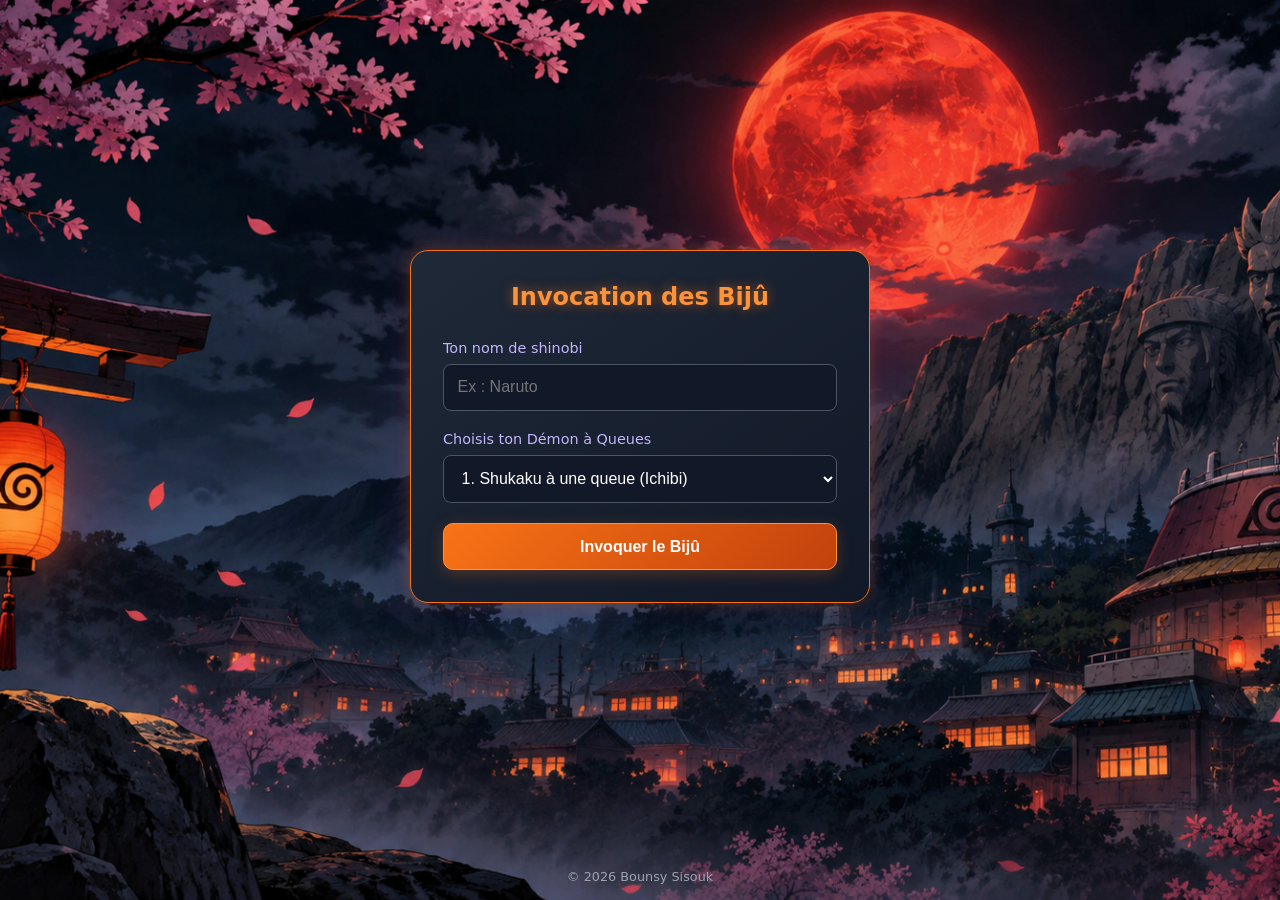
<file: index.html>
<!DOCTYPE html>
<html lang="fr">
<head>
  <meta charset="UTF-8">
  <meta name="viewport" content="width=device-width, initial-scale=1.0">
  <title>kata-web-5-la-machine---invocation</title>
  <link rel="stylesheet" href="style.css">
  <script src="script.js" defer></script>
</head>
<body>

  <!-- Conteneur principal centré sur la page -->
  <main class="page-conteneur">
    <div id="fumee" class="fumee"></div>
    
    <!-- Carte contenant le formulaire d'invocation -->
    <section class="carte-invocation">
      <h1>Invocation des Bijû</h1>
      <form id="invocation">
        
        <div class="champ-formulaire">
          <label for="prenom">Ton nom de shinobi</label>
          <input type="text" id="prenom" placeholder="Ex : Naruto" required>
        </div>

        <div class="champ-formulaire">
          <label for="creature">Choisis ton Démon à Queues</label>
          <select id="creature" required>
            <option value="Shukaku, le Démon à Une Queue">1. Shukaku à une queue (Ichibi)</option>
            <option value="Matatabi, le Démon à Deux Queues">2. Matatabi à deux queues (Nibi)</option>
            <option value="Isobu, le Démon à Trois Queues">3. Isobu à trois queues (Sanbi)</option>
            <option value="Son Gokû, le Démon à Quatre Queues">4. Son Gokû à quatre queues (Yonbi)</option>
            <option value="Kokuô, le Démon à Cinq Queues">5. Kokuô à cinq queues (Gobi)</option>
            <option value="Saiken, le Démon à Six Queues">6. Saiken à six queues (Rokubi)</option>
            <option value="Chômei, le Démon à Sept Queues">7. Chômei à sept queues (Nanabi)</option>
            <option value="Gyûki, le Démon à Huit Queues">8. Gyûki à huit queues (Hachibi)</option>
            <option value="Kurama, le Démon à Neuf Queues">9. Kurama à neuf queues (Kyûbi)</option>
          </select>
        </div>

        <button type="submit" class="bouton-action">Invoquer le Bijû</button>
      </form>
    </section>

    <!-- Carte de résultat (initialement cachée) -->
    <section id="resultat" class="carte-invocation cache">

        <img id="image-creature" alt="Bijû invoqué">
      
      <p id="message"></p>
      <button id="recommencer" class="bouton-action bouton-secondaire">
        Sceller à nouveau
      </button>
    </section>

  </main>
</body>
<footer>
    <p>
        &copy; 2026 Bounsy Sisouk
    </p>
</footer>
</html>
</file>
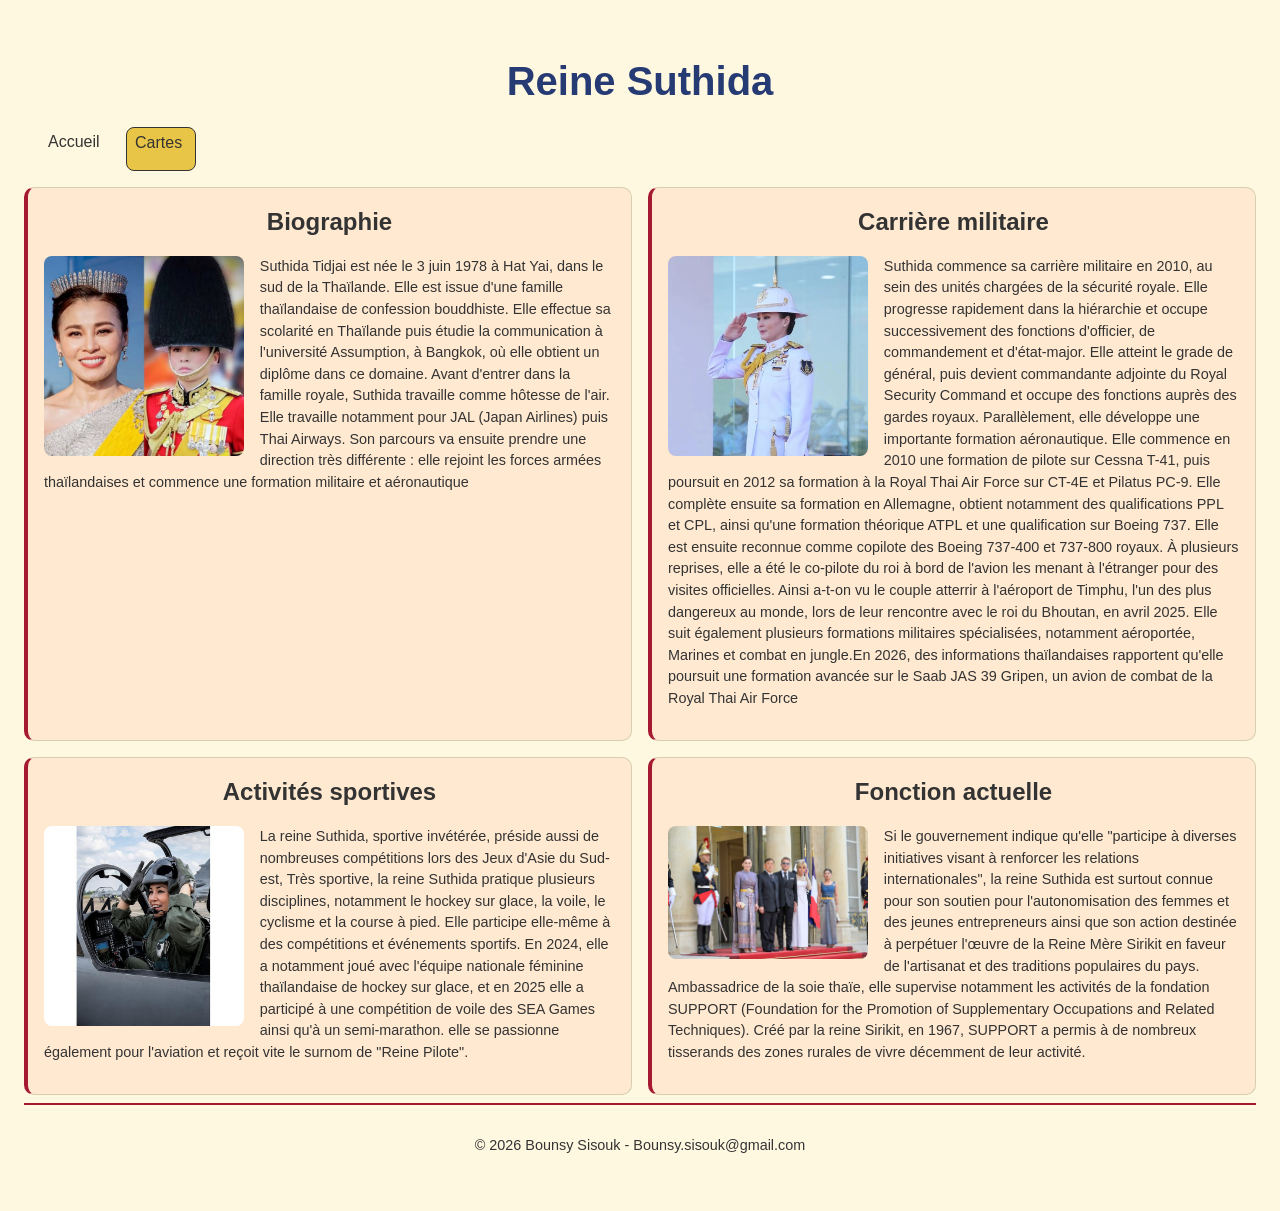
<file: bloc1/adapage/cartes.html>
<!DOCTYPE html>
<html lang="fr">
<head>
    <meta charset="UTF-8">
    <meta name="viewport" content="width=device-width, initial-scale=1.0">
    <title>Adapage</title>
    <link rel="stylesheet" href="style.css">
</head>
<body>
    <header class="site-header">
        <h1>Reine Suthida</h1>
        <nav class="site-nav">
            <ul>
                <li><a href="index.html">Accueil</a></li>
                <li><a href="cartes.html" aria-current="page">Cartes</a></li>
            </ul>
        </nav>
    </header>
<main>
    <div class="cartes">
        <article class="carte">
            <h2>Biographie</h2>

            <div class="contenu-carte">
                <img src="assets/Suthida_Tidjai.jpeg" alt="portrait de Suthida Tidjai">
                <p>Suthida Tidjai est née le 3 juin 1978 à Hat Yai, dans le sud de la Thaïlande. Elle est issue d'une famille thaïlandaise de confession bouddhiste.
Elle effectue sa scolarité en Thaïlande puis étudie la communication à l'université Assumption, à Bangkok, où elle obtient un diplôme dans ce domaine.
Avant d'entrer dans la famille royale, Suthida travaille comme hôtesse de l'air.
Elle travaille notamment pour JAL (Japan Airlines) puis Thai Airways.
Son parcours va ensuite prendre une direction très différente : elle rejoint les forces armées thaïlandaises et commence une formation militaire et aéronautique</p>
            </div>
        </article>

        <article class="carte">
            <h2>Carrière militaire</h2>

            <div class="contenu-carte">
                <img src="assets/suthida_militaire.jpg" alt="image de Suthida en tenue militaire">
                <p>Suthida commence sa carrière militaire en 2010, au sein des unités chargées de la sécurité royale. Elle progresse rapidement dans la hiérarchie et occupe successivement des fonctions d'officier, de commandement et d'état-major. Elle atteint le grade de général, puis devient commandante adjointe du Royal Security Command et occupe des fonctions auprès des gardes royaux.
Parallèlement, elle développe une importante formation aéronautique. Elle commence en 2010 une formation de pilote sur Cessna T-41, puis poursuit en 2012 sa formation à la Royal Thai Air Force sur CT-4E et Pilatus PC-9. Elle complète ensuite sa formation en Allemagne, obtient notamment des qualifications PPL et CPL, ainsi qu'une formation théorique ATPL et une qualification sur Boeing 737. Elle est ensuite reconnue comme copilote des Boeing 737-400 et 737-800 royaux. À plusieurs reprises, elle a été le co-pilote du roi à bord de l'avion les menant à l'étranger pour des visites officielles. Ainsi a-t-on vu le couple atterrir à l'aéroport de Timphu, l'un des plus dangereux au monde, lors de leur rencontre avec le roi du Bhoutan, en avril 2025.
Elle suit également plusieurs formations militaires spécialisées, notamment aéroportée, Marines et combat en jungle.En 2026, des informations thaïlandaises rapportent qu'elle poursuit une formation avancée sur le Saab JAS 39 Gripen, un avion de combat de la Royal Thai Air Force</p>
            </div>   
        </article>

        <article class="carte">
            <h2>Activités sportives</h2>

            <div class="contenu-carte">   
                <img src="assets/suthida_pilote.jpg" alt="Suthida lors d'un entrainement au pilotage">
                <p>La reine Suthida, sportive invétérée, préside aussi de nombreuses compétitions lors des Jeux d'Asie du Sud-est, Très sportive, la reine Suthida pratique plusieurs disciplines, notamment le hockey sur glace, la voile, le cyclisme et la course à pied. Elle participe elle-même à des compétitions et événements sportifs. En 2024, elle a notamment joué avec l'équipe nationale féminine thaïlandaise de hockey sur glace, et en 2025 elle a participé à une compétition de voile des SEA Games ainsi qu'à un semi-marathon. elle se passionne également pour l'aviation et reçoit vite le surnom de "Reine Pilote".</p>
        </div>
        </article>        
    
        <article class="carte">
            <h2>Fonction actuelle</h2>
            <div class="contenu-carte">
                <img src="assets/en_visite_en_france.jpg" alt="Suthida et Rama X en visite officiel en france">
                <p>Si le gouvernement indique qu'elle "participe à diverses initiatives visant à renforcer les relations internationales", la reine Suthida est surtout connue pour son soutien pour l'autonomisation des femmes et des jeunes entrepreneurs ainsi que son action destinée à perpétuer l'œuvre de la Reine Mère Sirikit en faveur de l'artisanat et des traditions populaires du pays. Ambassadrice de la soie thaïe, elle supervise notamment les activités de la  fondation SUPPORT (Foundation for the Promotion of Supplementary Occupations and Related Techniques). Créé par la reine Sirikit, en 1967, SUPPORT a permis à de nombreux tisserands des zones rurales de vivre décemment de leur activité.  </p>
            </div>
        </article>
    </div>
</main>
    
<footer>
    <p>&copy; 2026 Bounsy Sisouk - Bounsy.sisouk@gmail.com</p>
</footer>

</body>
</html>
</file>
<file: style.css>
/* ==========================================
   1. RESET ET STYLES DE BASE
   ========================================== */

* {
  box-sizing: border-box;
  margin: 0;
  padding: 0;
}

body {
  font-family: system-ui, -apple-system, sans-serif;
  /*image de fond*/
  background-image: url("image/image-fond.png");
  background-size: cover;
  background-position: center;
  background-repeat: no-repeat;
  background-attachment: fixed;

  color: #f3f4f6;
  min-height: 100vh;
  display: flex;
  flex-direction: column;
  justify-content: center;
  align-items: center;
  padding: 1.rem;
}

/* ==========================================
   2. CONTENEUR PRINCIPAL
   ========================================== */

.page-conteneur {
  width: 100%;
  max-width: 460px;
  margin: auto;
}

/* ==========================================
   3. CARTE D'INVOCATION
   ========================================== */

.carte-invocation {
  position: relative;
  overflow: hidden;
  background: linear-gradient(145deg, #1f2937, #111827);
  padding: 2rem;
  border-radius: 18px;
  border: 1px solid #f97316;
  text-align: center;
  box-shadow:
    0 0 15px rgba(249, 115, 22, 0.25),
    0 0 40px rgba(168, 85, 247, 0.12);
  animation: apparition 0.7s ease both;
}

h1 {
  font-size: 1.5rem;
  margin-bottom: 1.8rem;
  color: #fb923c;
  text-shadow: 0 0 12px rgba(249, 115, 22, 0.6);
}

/* ==========================================
   4. FORMULAIRE
   ========================================== */

form {
  display: flex;
  flex-direction: column;
  gap: 1.25rem;
}

.champ-formulaire {
  display: flex;
  flex-direction: column;
  text-align: left;
  gap: 0.5rem;
}

label {
  font-size: 0.9rem;
  color: #c4b5fd;
}

input,
select {
  width: 100%;
  padding: 0.85rem;
  border-radius: 8px;
  border: 1px solid #4b5563;
  background-color: #111827;
  color: #fff;
  font-size: 1rem;
  transition: border-color 0.3s, box-shadow 0.3s;
}

input:focus,
select:focus {
  outline: none;
  border-color: #f97316;
  box-shadow: 0 0 12px rgba(249, 115, 22, 0.3);
}

/* ==========================================
   5. BOUTONS
   ========================================== */

.bouton-action {
  padding: 0.85rem 1.5rem;
  border: 1px solid #fb923c;
  border-radius: 10px;
  background: linear-gradient(135deg, #f97316, #c2410c);
  color: #fff;
  font-weight: bold;
  font-size: 1rem;
  cursor: pointer;
  transition: transform 0.25s, box-shadow 0.25s;
  box-shadow: 0 4px 15px rgba(249, 115, 22, 0.25);
}

.bouton-action:hover {
  transform: translateY(-3px);
  box-shadow: 0 0 22px rgba(249, 115, 22, 0.6);
}

.bouton-action:active {
  transform: scale(0.97);
}

.bouton-secondaire {
  background: linear-gradient(135deg, #4b5563, #312e81);
  border-color: #818cf8;
  color: #fff;
  margin-top: 1rem;
}

.bouton-secondaire:hover {
  box-shadow: 0 0 18px rgba(129, 140, 248, 0.5);
}

/* ==========================================
   6. IMAGE DU BIJÛ
   ========================================== */

#image-creature {
  display: block;
  width: 100%;
  max-width: 450px;
  height: 400px;
  object-fit: contain;
  margin: 0 auto 1.5rem;
  filter: drop-shadow(0 0 20px rgba(249, 115, 22, 0.5));
  transition: transform 0.4s ease, filter 0.4s ease;
}
#resultat {
  width: 100%;
  max-width: 460px;
  overflow: hidden;
  opacity: 0;
  transform: scale(0.8);
  visibility: hidden;

  transition: opacity 0.5s ease,
              transform 0.5s ease,
              visibility 0.5s;
}

#resultat.visible {
  opacity: 1;
  transform: scale(1);
  visibility: visible;
}

#resultat img {
  max-width: 100%;
}

/* ==========================================
   7. MESSAGE DE RÉSULTAT
   ========================================== */

#message {
  font-size: 1.1rem;
  line-height: 1.6;
  color: #f3f4f6;
  padding: 1rem;
  border: 1px solid #8b5cf6;
  border-radius: 12px;
  background: rgba(88, 28, 135, 0.15);
  box-shadow: 0 0 15px rgba(168, 85, 247, 0.15);
}

/* ==========================================
   8. ANIMATIONS ET EFFETS VISUELS
   ========================================== */

  /* Effet de survole */
#image-creature:hover {
    transform: scale(1.2);
    filter: drop shadow(0 0 35px rgba(249, 115, 22, à,ç));
}

/* Fumée d'invocation */

.page-conteneur {
  position: relative;
}

.fumee {
  position: absolute;
  inset: 0;
  z-index: 10;
  pointer-events: none;
  opacity: 0;
  transform: scale(0.4);
  background-color: rgba(255, 0, 0, 0.5);

  background:
    radial-gradient(ellipse at 25% 50%, rgba(230, 230, 230, 0.9), transparent 35%),
    radial-gradient(ellipse at 70% 40%, rgba(190, 190, 190, 0.9), transparent 40%),
    radial-gradient(ellipse at 50% 75%, rgba(240, 240, 240, 0.8), transparent 35%);

  filter: blur(12px);

  transition:
    opacity 0.5s ease,
    transform 0.7s ease;
}

.fumee.active {
  opacity: 1;
  transform: scale(1.4);
}

/* ==========================================
   9. FOOTER
   ========================================== */

footer {
  padding: 1rem;
  color: #9ca3af;
  font-size: 0.8rem;
  text-align: center;
}

/* ==========================================
   10. CLASSES UTILITAIRES
   ========================================== */

.cache {
  display: none;
}

/* ==========================================
   11. RESPONSIVE
   ========================================== */

@media (max-width: 480px) {
  .carte-invocation {
    padding: 1.4rem;
  }

  h1 {
    font-size: 1.3rem;
  }

  #image-creature {
    max-height: 250px;
  }
}
</file>
<file: bloc1/adapage/style.css>
/** bases et reset */
* {
    font-family: 'Lucida sans', 'Lucida sans Regular', 'Lucide Grande', 'Lucide sans unicode', Geneva , Verdana, sans-serif;
    box-sizing: border-box;
}
html {
line-height: 1.5;
}
body {
    margin: 1.5rem;
    font-size: 1rem;
    line-height: 1.5;
    display: flex;
    flex-direction: column;
    gap: 0.5rem;
    background-color: #fff8e1;
    color: #333333;
}
img {
    max-width: 100%;
    height: auto;
    border-radius: 8px;
}
h1 {
    font-size: 2.5rem;
    text-align: center;
    color: #263b73;
    margin-bottom: 1rem;
}
h2 {
   font-size: 1.5rem;
   margin-top: 0;
   margin-bottom: 1rem; 
}
.site-nav a {
    display: block;
    width: 70px;
    min-height: 44px;
    padding: 0.2rem 0.5rem;
    text-decoration: none;
    color: #333333;
    border-radius: 8px;
}
.site-nav ul {
    list-style: none;
    padding: 0;
    margin: 0;
}
.site-nav a[aria-current="page"] {
    border: 1px solid;
    background-color:  #e8c547;
    color: #333333;
}
a:focus {
    outline: 3px solid;
    outline-offset: 2px;

}
main {
    min-height: 100vh;
    max-width: 1200px;
}
.cartes {
    display: flex;
    flex-direction: column;
    gap: 1rem;
}

.carte {
    display: flex;
    flex-direction: column;
    align-items: center;
    gap: 0.5     rem;
    border: 1px solid #d6cfaf;
    border-left: 4px solid #a51931;
    border-radius: 10px;
    padding: 1rem;
    background-color: #ffe9d1;
}
.contenu-carte p {
    margin-top: 0;
    font-size: 0.9rem;
}
.contenu-carte img {
    width: 35%;
    height: auto;
    float: left;
    margin-right: 1rem;
}
footer {
    border-top: 2px solid #a51931;
    text-align: center;
    padding: 1rem;
    font-size: 0.9rem;
}

@media (min-width: 768px) {
    h1 {
        margin-bottom: 0.5rem;
    }
    .site-nav {
        display: flex;
        padding: 0.5rem 1rem;
    }
    .site-nav ul {
        display: flex;
        gap: 1rem;
    }

    main {
        max-width: 1200px;
        margin: 0 auto;
    }    
    .cartes {
        flex-direction: row;
        flex-wrap: wrap;
    }
    .carte {
        flex: 0 1 calc(50% - 0.5rem);
    }
}
@media (min-width: 1024px) {
    main {
        max-width: 1440px;
        margin: 0 auto;
    }
    .cartes {
        flex-direction: row;    
    }
}
</file>
